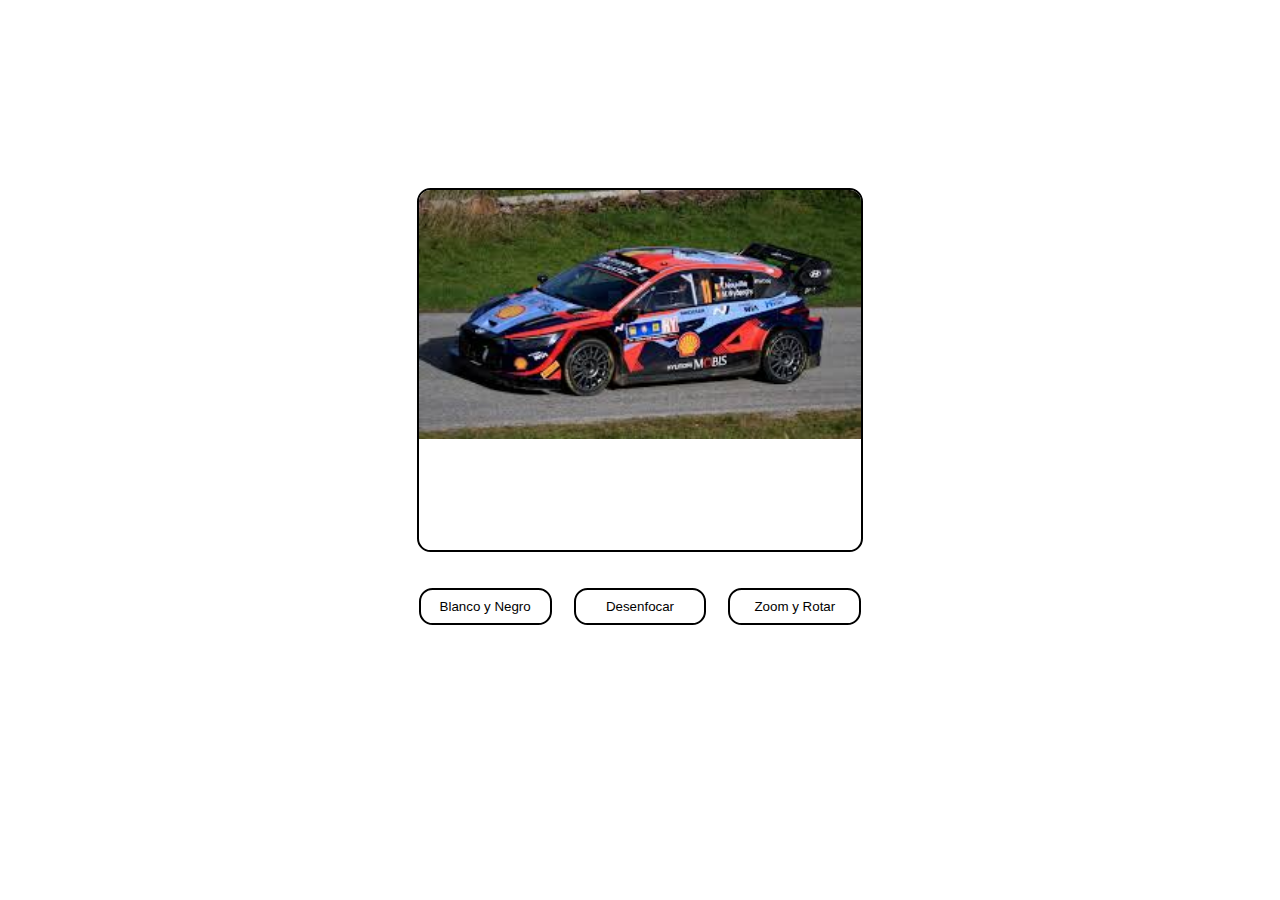
<file: 1_RepasoConceptos/index.html>
<!DOCTYPE html>
<html lang="es">
<head>
    <meta charset="UTF-8">
    <meta name="viewport" content="width=device-width, initial-scale=1.0">
    <link rel="stylesheet" href="../CSS/RP.css">
    <title>APP</title>
</head>
<body>
    <section class="sec">
        <div class="imag">
            <img src="../ML/F2.jfif" alt="" id="imag">
            <h1>(Usa los botones para interactuar conmigo)</h1>
        </div>
        <div class="butt">
            <button id="b1">Blanco y Negro
                <img class="imag-icon1" src="../ML/BN.png" alt="">
            </button>
            <button id="b2">Desenfocar
                <img class="imag-icon2" src="../ML/DF.png" alt="">
            </button>
            <button id="b3">Zoom y Rotar
                <img class="imag-icon3" src="../ML/RYT.png" alt="">
            </button>
        </div>
    </section>
    
    <script src="../JS/RP.js"></script>
</body>
</html>
</file>
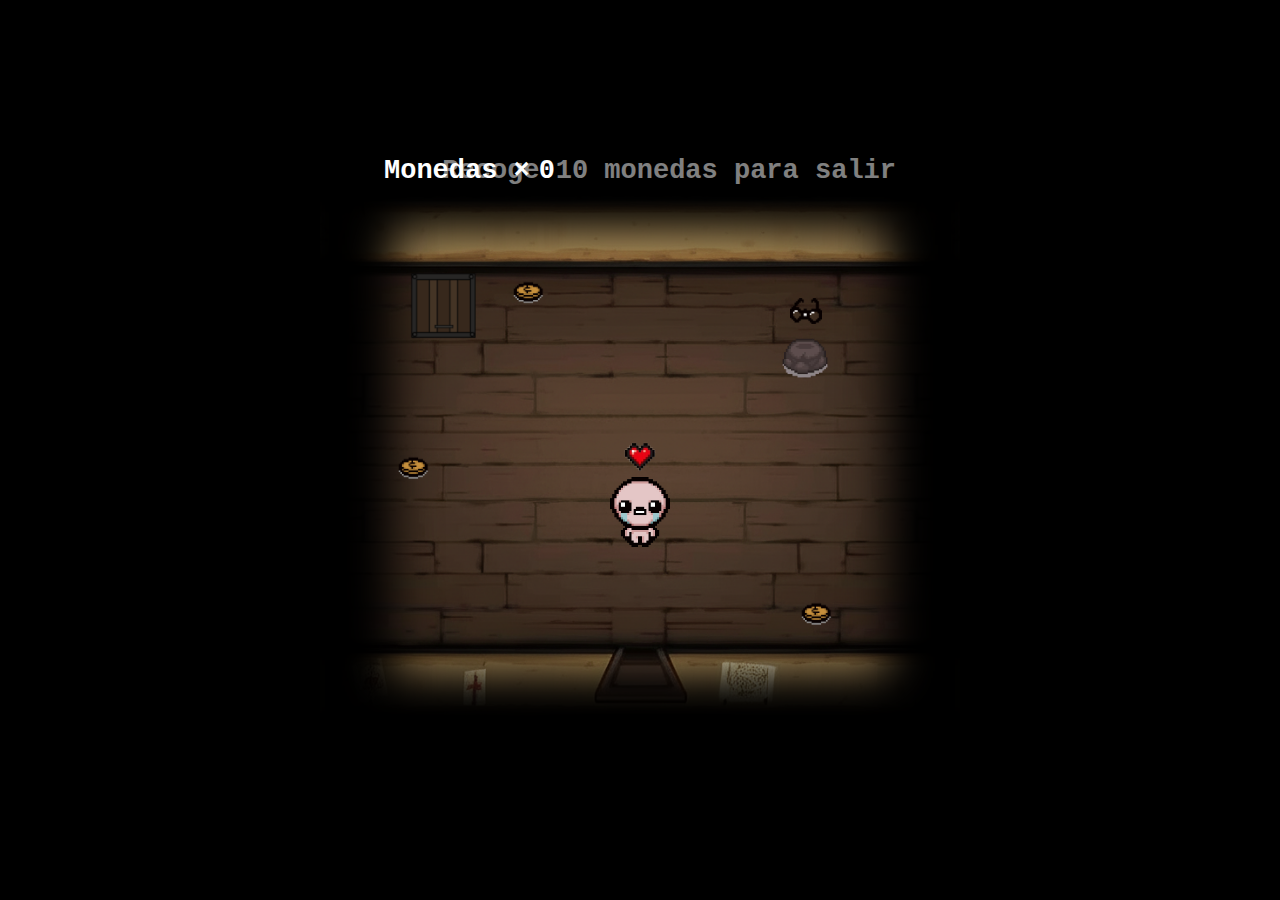
<file: 3_Poster_Individual/index.html>
<!DOCTYPE html>
<html lang="es">
<head>
    <meta charset="UTF-8">
    <meta name="viewport" content="width=device-width, initial-scale=1.0">
    <link rel="icon" href="./multimedia/favi.png">
    <link rel="stylesheet" href="./estilos.css">
    <title>TBOI</title>
</head>
<body>

    <audio id="ost" src="./audios/ost.mp3" loop autoplay></audio>
    <audio id="ost2" src="./audios/ost2.mp3" loop autoplay></audio>
    <audio id="ostGame" src="./audios/ostGame.mp3" loop autoplay></audio>


    <section class="all">
        <div class="escenario1" id="ES1">
            <img class="escot1" src="./multimedia/EscotillaCerrada.png" alt="">
            <img class="escot2 hiddenScot" src="./multimedia/EscotillaAbierta.png" alt="">
            <div class="abs isaacData">
                <img class="corazon corazonMove1" src="./multimedia/CorazónLleno.png" alt="">
                <img class="isaac" src="./multimedia/Isaac.png" alt="">
            </div>
            <img class="abs pedestal" src="./multimedia/Pedestal.png" alt="">
            <img class="abs item itemMove" src="./multimedia/item.png" alt="">
            <img class="abs monedaOne cursorM" id="monedas" src="./multimedia/Moneda.jpg" alt="">
            <img class="abs monedaTwo cursorM" id="monedas" src="./multimedia/Moneda.jpg" alt="">
            <img class="abs monedaThree cursorM" id="monedas" src="./multimedia/Moneda.jpg" alt="">
            <div class="abs monedasData">
                <h2>Monedas ×</h2>
                <h2 id="contador">0</h2>
                <h2 class="recoge">Recoge 10 monedas para salir</h2>
            </div>
            <div class="abs itemData">
                <img src="./multimedia/20  20.png" alt="" class="veinteVeinte">
            </div>
            <div class="puerta" id="puerta"></div>
        </div>


        <div class="escenario2 hidden2" id="ES2">
            <img class="abs monedaFour cursorM" id="monedas" src="./multimedia/Moneda.jpg" alt="">
            <img class="abs monedaFive cursorM" id="monedas" src="./multimedia/Moneda.jpg" alt="">
            <img class="abs monedaSix cursorM" id="monedas" src="./multimedia/Moneda.jpg" alt="">
            <img class="abs monedaSeven cursorM" id="monedas" src="./multimedia/Moneda.jpg" alt="">
            <img class="abs monedaEigth cursorM" id="monedas" src="./multimedia/Moneda.jpg" alt="">
            <img class="abs monedaNine cursorM" id="monedas" src="./multimedia/Moneda.jpg" alt="">
            <img class="abs monedaTeen cursorM" id="monedas" src="./multimedia/Moneda.jpg" alt="">
            <div class="abs monedasData">
                <h2>Monedas ×</h2>
                <h2 id="contador2">0</h2>
                <h2 class="recoge2">Recoge 10 monedas para salir</h2>
            </div>
            <div class="abs isaacData2">
                <img class="corazon2 corazonMove1" src="./multimedia/CorazónLleno.png" alt="">
                <img class="isaac2" src="./multimedia/Isaac.png" alt="">
            </div>
            <img class="abs enemigo cursorEN" src="./multimedia/Pinchos.png" alt="">
            <img class="abs enemigo2 ENdisable cursorEN" src="./multimedia/Pinchos.png" alt="">
            <div class="puerta2" id="puerta2"></div>

            <img src="./multimedia/bolaDpapel.png" alt="" class="bola" id="bola">
        </div>


        <div class="escenario3 hidden3">
            <img src="./multimedia/isaacMuerto.png" alt="" class="isaacM cursorIM">
            <h3 class="hablar hablarHidden">¿Por qué?</h3>
        </div>


        <div class="gano gano2">
            <h1>¡Felicidades!</h1>
            <h2 class="repetir">De nuevo</h2>
        </div>


        <section class="noP hiddenP"> 
            <div class="hiddenhoja otroJuego" id="otroJuego">
                <img src="./multimedia/moneda3.png" alt="" class="monedaFeliz">
                <h2 class="equis">×</h2>
                <p class="monedaText">Al fin me desarrugas...</p>
                <h2 class="seguir"><strong>⇾</strong></h2>
                <a href="../MiniCoin/index.html" class="jugar hiddenhoja">Jugar</a>
            </div>
        </section>

    </section>
    
    <script src="./javaS.js"></script>

</body>
</html>
</file>
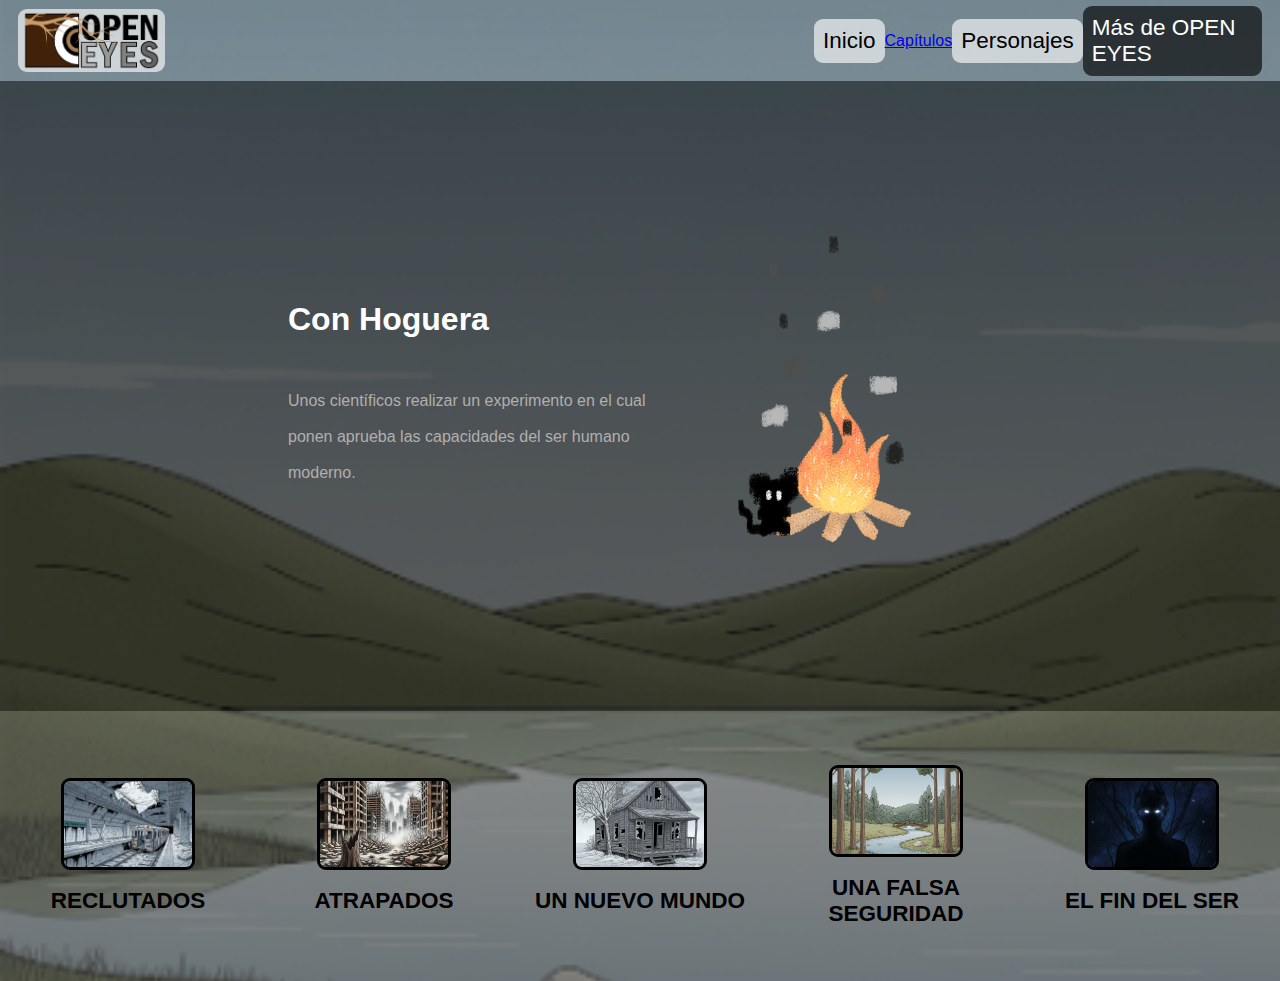
<file: 6_Base_Datos_Comic/index.html>
<!DOCTYPE html>
<html lang="es">
<head>
    <meta charset="UTF-8">
    <meta name="viewport" content="width=device-width, initial-scale=1.0">
    <link rel="stylesheet" href="./style.css">
    <title>Con Hoguera - Comic</title>
</head>
<body>
    <section class="fondoTwo">
    </section>

    <section class="todoTwo" id="todo">
        <header>
            <img src="./assets/openEyes.png" alt="">
            <div class="menu">
                <a class="inicio" href="">Inicio</a>
                <a href="./indexLink/index.html" class="cap">Capítulos</a>
                <p>Personajes</p>
                <a class="openEyes" href="">Más de OPEN EYES</a>
            </div>
        </header>

        <section class="infoComic" id="infoComic">
        </section>

        <section class="capsTwo" id="caps">
        </section>

    </section>
    
    <script src="./base.js"></script>
    <script src="./app.js"></script>
</body>
</html>
</file>
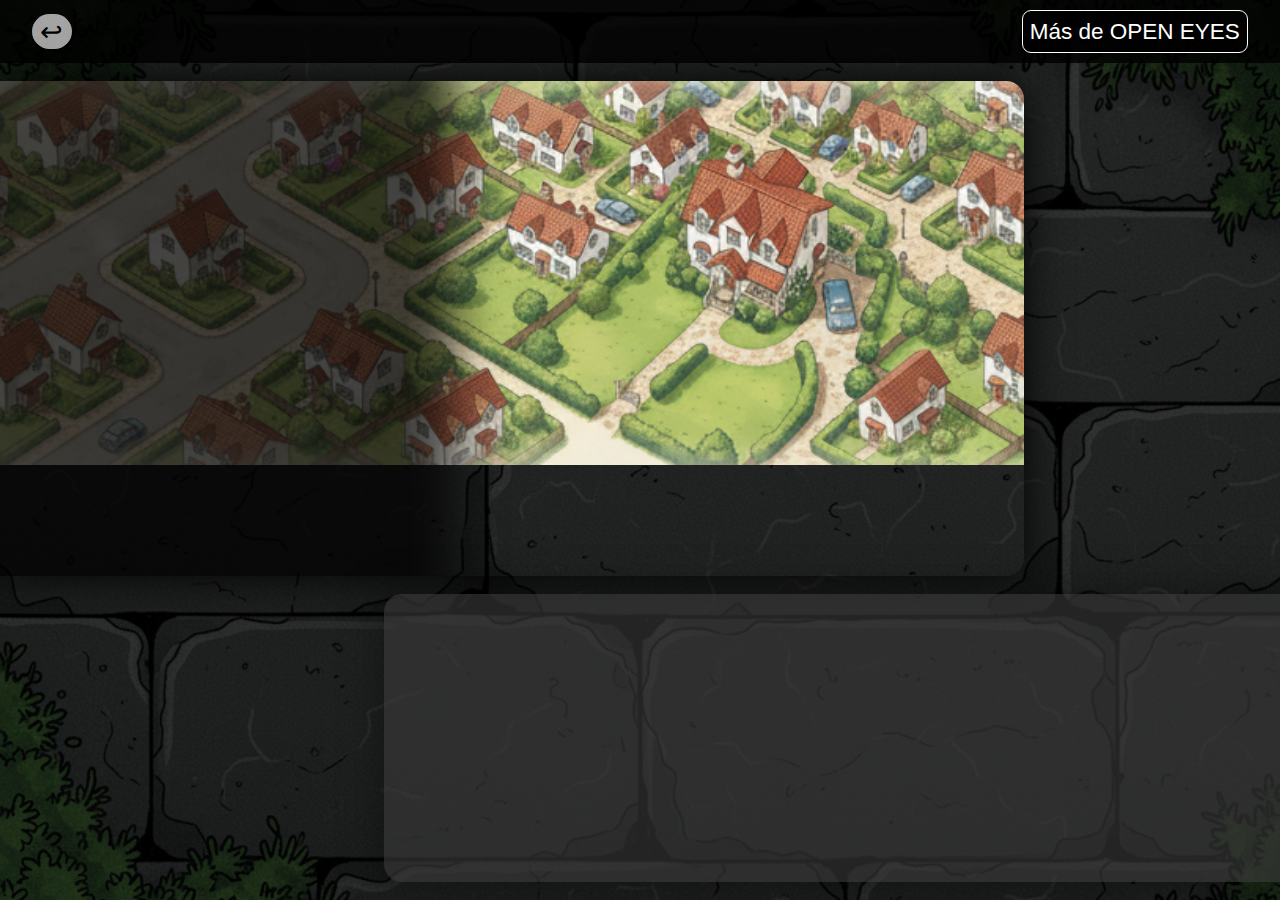
<file: 6_Base_Datos_Comic/indexLink/index.html>
<!DOCTYPE html>
<html lang="es">
<head>
    <meta charset="UTF-8">
    <meta name="viewport" content="width=device-width, initial-scale=1.0">
    <link rel="stylesheet" href="../estilos/styleTwo.css">
    <title>Con Hoguera - Caps</title>
</head>
<body>
    <section class="cabeza">
        <header>
            <a href="../index.html" class="atras">↩</a>
             <a class="openEyes" href="">Más de OPEN EYES</a>
        </header>
    </section>

    <section class="infoCap">
        <div class="square">
            <div class="blackSquare" id="blackSquare">
            </div>
        </div>
    </section>

    <section class="restCaps" id="secDCaps">
        <div class="divCaps2" id="capsN">
        </div>
    </section>
    
    <script src="../base.js"></script>
    <script src="../appTwo.js"></script>
</body>
</html>
</file>
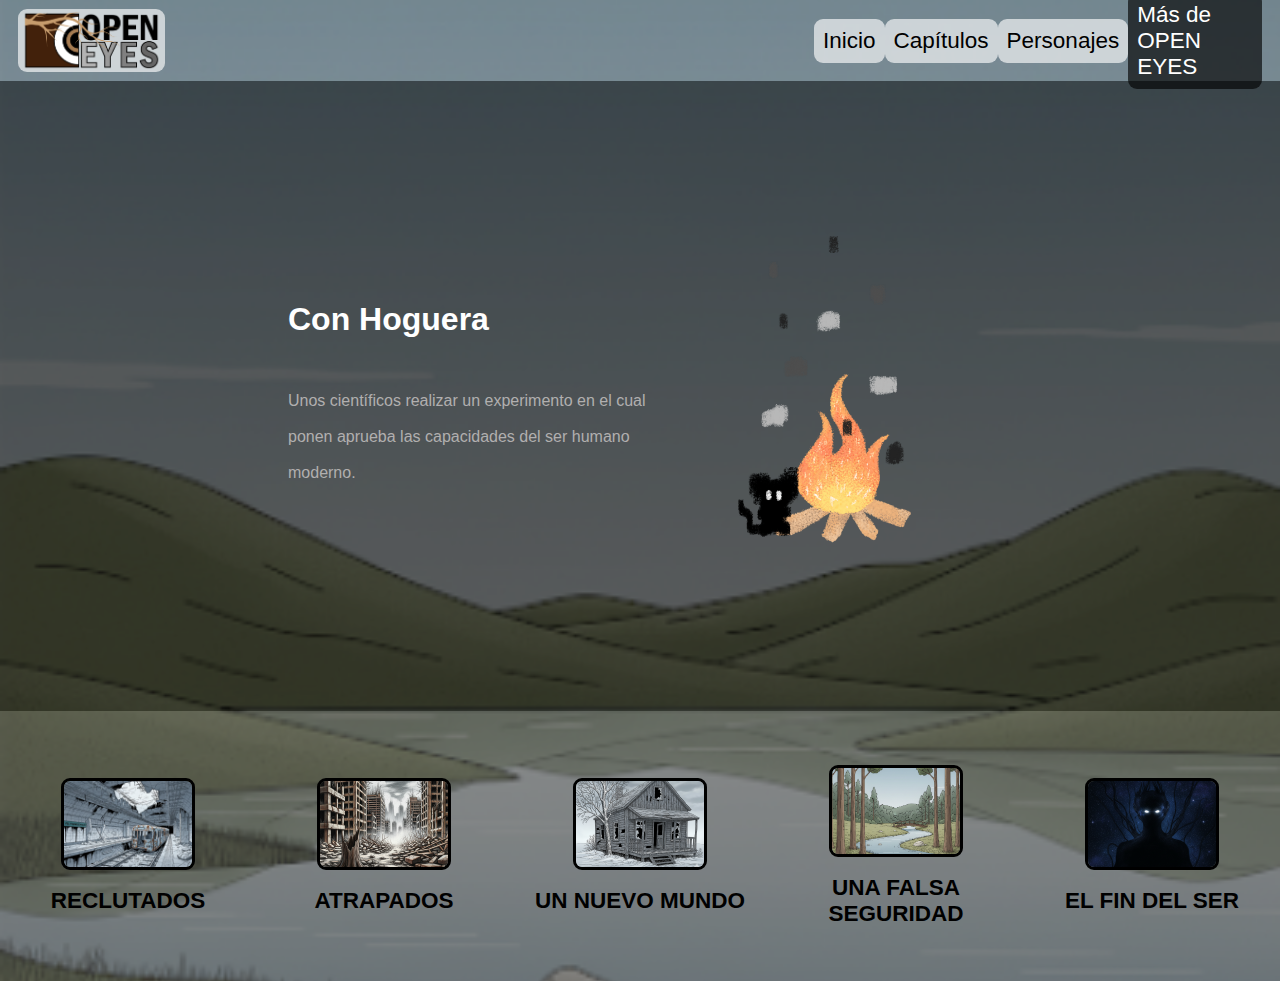
<file: 6_Base_Datos_Comic/index-2.html>
<!DOCTYPE html>
<html lang="es">
<head>
    <meta charset="UTF-8">
    <meta name="viewport" content="width=device-width, initial-scale=1.0">
    <link rel="stylesheet" href="./style.css">
    <title>Con Hoguera - Comic</title>
</head>
<body>
    <section class="fondoTwo">
    </section>

    <section class="todoTwo" id="todo">
        <header>
            <img src="./assets/openEyes.png" alt="">
            <div class="menu">
                <a class="inicio" href="">Inicio</a>
                <p>Capítulos</p>
                <p>Personajes</p>
                <a class="openEyes" href="">Más de OPEN EYES</a>
            </div>
        </header>

        <section class="infoComic" id="infoComic">
        </section>

        <section class="capsTwo" id="caps">
        </section>

    </section>
    
    <script src="./base.js"></script>
    <script src="./app.js"></script>
</body>
</html>
</file>
<file: CSS/RP.css>
.sec{
    width: 100%;
    display: flex;
    position: relative;
    top: 20vh;
    align-items: center;
    flex-direction: column;
    gap: 4vh;
}
.imag{
    width: 35%;
    overflow: hidden;
    border: solid .3vh;
    border-radius: 1.5vh;
    transition: ease .3s;
    height: 40vh;
}
.imag:hover h1{
    display: block;
    transition: ease .3s;
}
.imag h1{
    font-family: sans-serif;
    font-size: 3vh;
    position: relative;
    text-align: center;
    color: white;
    top: -40vh;
    display: none;
    transition: ease .3s;
}
#imag{
    width: 100%;
    transition: ease .3s;
}
.BN{
    filter: grayscale(100%);
    transition: ease .3s;
}
.Blur{
    filter: blur(1vh);
    transition: ease .3s;
}
.Rot_Scl{
    transform: scale(105%) rotate(2deg);
    transition: ease .3s;
}
.butt{
    display: flex;
    width: 35%;
    justify-content: space-between;
}
#b1:hover .imag-icon1{
    display: block;
}
#b2:hover .imag-icon2{
    display: block;
}
#b3:hover .imag-icon3{
    display: block;
}
.imag-icon1{
    display: none;
    width: 20%;
    animation: iconOne infinite 1s ease;
}
@keyframes iconOne{
    50%{
        transform: scaleX(-1);
    }
}
.imag-icon2{
    display: none;
    width: 20%;
    animation: iconTwo infinite 1s ease;
}
@keyframes iconTwo{
    50%{
        filter: blur(.5vh);
    }
}
.imag-icon3{
    display: none;
    width: 20%;
    animation: iconThree infinite 1s ease;
}
@keyframes iconThree{
    50%{
        transform: rotate(180deg) scale(80%);
    }
}
#b1, #b2, #b3{
    padding: 1vh;
    display: flex;
    height: max-content;
    gap: 2vh;
    flex-direction: column;
    justify-content: center;
    align-items: center;
    width: 30%;
    background-color: white;
    border: solid .3vh;
    border-radius: 1.5vh;
    font-family: sans-serif;
    transition: ease .3s;
}
#b1:hover, #b2:hover, #b3:hover{
    background-color: rgb(232, 232, 232);
}
.change{
    color: black;
    transform: scale(105%);
    box-shadow: 0 0 1vh .1vh rgb(103, 103, 103);
    transition: ease .3s;
}
</file>
<file: 3_Poster_Individual/estilos.css>
*{
    margin: 0;
    padding: 0;
}
.all{
    background-color: black;
    width: 100%;
    height: 100vh;
    display: flex;
    flex-direction: column;
    justify-content: center;
    align-items: center;
    overflow: hidden;
}
.escenario1{
    position: absolute;
    background-image: url(./multimedia/Home.png);
    background-position: center;
    background-size: cover;
    background-repeat: no-repeat;
    width: 50%;
    height: 65vh;
    box-shadow: inset 0 0 5vh 8vh black;
    overflow: hidden;
    transition: ease 1s;
}
.escenario2{
    position: absolute;
    background-image: url(./multimedia/HomeTwo.png);
    background-position: center;
    background-size: cover;
    background-repeat: no-repeat;
    width: 50%;
    height: 65vh;
    box-shadow: inset 0 0 5vh 8vh black;
    transition: ease 1s;
}
.abs{
    position: absolute;
}
.hidden1{
    position: absolute;
    background-image: url(./multimedia/Home.png);
    background-position: center;
    background-size: cover;
    background-repeat: no-repeat;
    top: -100%;
    width: 50%;
    height: 65vh;
    box-shadow: inset 0 0 5vh 8vh black;
    overflow: hidden;
    transition: ease 1s;
    opacity: 0;
}
.hidden2{
    position: absolute;
    background-image: url(./multimedia/HomeTwo.png);
    background-position: center;
    background-size: cover;
    background-repeat: no-repeat;
    top: -100%;
    width: 50%;
    height: 65vh;
    box-shadow: inset 0 0 5vh 8vh black;
    overflow: hidden;
    transition: ease 1s;
    opacity: 0;
}

.pedestal{
    width: 8.5%;
    right: 20%;
    top: 30%;
}
.item{
    width: 5%;
    right: 21.6%;
    top: 24%;
    cursor: pointer;
}
.itemMove{
    animation: infinite 1.5s itemMove ease;
}

@keyframes itemMove{
    50%{
        transform: translateY(1vh);
    }
}

#monedas{
    width: 5%;
}
.cursorM{
    cursor: pointer;
}
.monedaOne{
    top: 20%;
    left: 30%;
}
.monedaTwo{
    top: 50%;
    left: 12%;
}
.monedaThree{
    top: 75%;
    right: 20%;
}
.monedaFour{
    top: 70%;
    right: 20%;
}
.monedaFive{
    top: 65%;
    right: 30%;
}
.monedaSix{
    top: 20%;
    right: 15%;
}
.monedaSeven{
    top: 72%;
    left: 25%;
}
.monedaEigth{
    top: 20%;
    left: 20%;
}
.monedaNine{
    top: 30%;
    left: 30%;
}
.monedaTeen{
    top: 60%;
    left: 40%;
}
.monedasData{
    display: flex;
    color: white;
    width: 100%;
    gap: 1vh;
    height: 3vh;
    justify-content: start;
    align-items: center;
    font-size: 2vh;
    font-family: 'Courier New', Courier, monospace;
    left: 10%;
}
.isaacData{
    width: 10%;
    height: 10vh;
    display: flex;
    justify-content: center;
    align-items: center;
    flex-direction: column;
    top: 50%;
    left: 45%;
}
.isaacData2{
    width: 10%;
    height: 10vh;
    display: flex;
    justify-content: center;
    align-items: center;
    flex-direction: column;
    top: 25%;
    left: 45%;
}
.isaac{
    width: 100%;
}
.corazon{
    width: 50%;
    transition: ease .5s;
}
.corazonMove1{
    animation: CRM1 infinite ease 1s;
}

@keyframes CRM1{
    50%{
        transform: scale(110%);
    }
}
.corazonMove2{
    animation: CRM2 infinite ease .5s;
}
.corazonMuerto{
    scale: 0;
    transition: ease .5s;
}

@keyframes CRM2{
    50%{
        transform: scale(118%);
    }
}

.veinteVeinte{
    width: 50%;
}
.itemData{
    top: 15%;
    width: 100%;
    display: flex;
    flex-direction: column;
    justify-content: center;
    align-items: center;
    opacity: 0;
    scale: 0;
}

.itemDataAnimation{
    animation: forwards 3s ease-in itemDT;
    scale: 100%;
}
.monedaGrab{
    animation: forwards .5s ease-out monedaGR;
}

@keyframes itemDT{
    0%{
        transform: translateX(-100%) scale(10%);
        opacity: 0;
    }
    5%{
        transform: translateX(0) scale(100%);
        opacity: 1;
    }
    95%{
        transform: translateX(0) scale(100%);
        opacity: 1;
    }
    100%{
        transform: translateX(100%) scale(10%);
        opacity: 0;
    }
}

@keyframes monedaGR{
    25%{
        transform: rotate(-10deg) translateY(-1vh);
    }
    50%{
        transform: rotate(0deg) translateY(-1vh);
        opacity: 1;
    }
    100%{
        opacity: 0;
        display: none;
    }
}

.itemGrab{
    animation: forwards 3s itemGR ease-in;
}

@keyframes itemGR {
    5%{
        transform: scale(500%) translateX(-100%);
        top: 60%;
    }
    25%{
        transform: scale(530%) translateX(-95%);
        top: 60%;
    }
    50%{
        transform: scale(500%) translateX(-100%);
        top: 60%;
    }
    75%{
        transform: scale(530%) translateX(-95%);
        top: 60%;
    }
    90%{
        transform: scale(500%) translateX(-100%);
        top: 60%;
        opacity: 1;
    }
    100%{
        transform: scale(0) translateX(-100%);
        top: 60%;
        opacity: 0;
    }
}

.puerta{
    position: absolute;
    width: 8%;
    height: 10vh;
    bottom: 0;
    left: 46%;
    cursor: pointer;
}
.contadorCL{
    animation: forwards .5s ease-in-out MonedaClick;
}

@keyframes MonedaClick{
    50%{
        transform: translateY(1vh);
        color: yellow;
    }
}

.isaacMove1{
    animation: ease 6s isaacItem;
}

@keyframes isaacItem {
    20%{
        transform: translateY(-180%) translateX(155%);
    }
    70%{
        transform: translateY(-180%) translateX(155%);
    }
}

.enemigo{
    width: 12%;
    bottom: 18%;
    left: 12%;
}
.enemigo2{
    width: 12%;
    bottom: 18%;
    left: 12%;
}
.ENdisable{
    display: none;
}
.cursorEN{
    cursor: pointer;
}
.puerta2{
    position: absolute;
    width: 8%;
    height: 10vh;
    top: 0;
    left: 46%;
    cursor: pointer;
}
.isaac2{
    width: 100%;
}
.corazon2{
    width: 50%;
    transition: ease .5s;
}
.isaacPincho1{
    animation: 4s ease P1;
}
.isaacPincho2{
    animation: 4s ease P2 forwards;
}

@keyframes P1{
    50%{
        transform: translateY(150%) translateX(-250%);
        opacity: 1;
    }
    51%{
        transform: translateY(150%) translateX(-250%);
        opacity: 0;
    }
    52%{
        transform: translateY(150%) translateX(-250%);
        opacity: 1;
    }
    53%{
        transform: translateY(150%) translateX(-250%);
        opacity: 0;
    }
    54%{
        transform: translateY(150%) translateX(-250%);
        opacity: 1;
    }
}
@keyframes P2{
    50%{
        transform: translateY(150%) translateX(-250%);
        opacity: 1;
    }
    51%{
        transform: translateY(150%) translateX(-250%);
        opacity: 0;
    }
    52%{
        transform: translateY(150%) translateX(-250%);
        opacity: 1;
    }
    53%{
        transform: translateY(150%) translateX(-250%);
        opacity: 0;
    }
    54%{
        transform: translateY(150%) translateX(-250%);
        opacity: 1;
        scale: 100%;
    }
    100%{
        transform: translateY(-120%) translateX(-500%);
        opacity: 0;
        scale: 0;
    }
}

.chao{
    display: none;
}

.escenario3{
    position: absolute;
    background-image: url(./multimedia/CasaPodrida.png);
    background-position: center;
    background-size: cover;
    background-repeat: no-repeat;
    width: 50%;
    height: 65vh;
    box-shadow: inset 0 0 5vh 8vh black;
    overflow: hidden;
    transition: ease 1s;
    display: flex;
    justify-content: center;
    align-items: center;
    animation: 10s infinite sombraH3 ease-in-out;
}
.hidden3{
    position: absolute;
    background-image: url(./multimedia/CasaPodrida.png);
    background-position: center;
    background-size: cover;
    background-repeat: no-repeat;
    width: 50%;
    height: 65vh;
    box-shadow: inset 0 0 5vh 8vh black;
    overflow: hidden;
    transition: ease 1s;
    display: flex;
    justify-content: center;
    align-items: center;
    animation: 10s infinite sombraH3 ease-in-out;
    top: -100%;
    opacity: 0;
    transition: ease 1s;
}
.isaacM{
    width: 10%;
    animation: 10s infinite sombraIsaac ease-in-out;
}
.cursorIM{
    cursor: pointer;
}

@keyframes sombraH3{
    30%{
        box-shadow: inset 0 0 5vh 8vh black;
    }
    50%{
        box-shadow: inset 0 0 15vh 15vh black;
    }
    70%{
        box-shadow: inset 0 0 5vh 8vh black;
    }
}
@keyframes sombraIsaac{
    30%{
        opacity: 1;
    }
    50%{
        opacity: .5;
    }
    70%{
        opacity: 1;
    }
}

.hablar{
    position: absolute;
    color: rgba(136, 118, 94, 0.504);
    font-family: 'Courier New', Courier, monospace;
    transition: .5s ease;
    top: 32%;
}
.hablarHidden{
    opacity: 0;
    transition: .5s ease;
    scale: 0;
}

.escot1, .escot2{
    position: absolute;
}
.escot1{ 
    width: 18%;
    top: 15%;
    left: 10%;
}
.clickScot{
    cursor: pointer;
}
.escot2{ 
    width: 18%;
    top: -4.5%;
    left: 10%;
    cursor: pointer;
}
.hiddenScot{
    display: none;
}
.recoge{
    opacity: .5;
    position: absolute;
    right: 20%;
}
.recoge2{
    opacity: .5;
    position: absolute;
    right: 20%;
}

.isaacSeVa{
    animation: forwards 3s chao ease;
}

@keyframes chao {
    70%{
        opacity: 1;
    }
    100%{
        opacity: 0;
        transform: translateY(-220%) translateX(-305%);
    }
}
.escenario11{
    animation: forwards 6s borroso ease;
}

@keyframes borroso {
    100%{
        filter: blur(1vh);
    }
}
.hiddenFinal{
    scale: 150%;
    opacity: 0;
    transition: ease 1s;
}

.gano{
    width: 100%;
    height: 100vh;
    position: absolute;
    color: white;
    display: flex;
    justify-content: center;
    gap: 10vh;
    flex-direction: column;
    align-items: center;
    font-family: 'Courier New', Courier, monospace;
    transition: ease 1s;
}
.gano2{
    scale: 0;
    transition: ease 1s;
}
.gano h1{
    font-size: 7vh;
    animation: infinite ease-in-out textoGano 3s;
}
.repetir{
    background-color: rgb(255, 255, 255);
    padding: 1vh 2vh;
    border-radius: 1vh;
    color: black;
    cursor: pointer;
    transition: ease .3s;
}
.repetir:hover{
    background-color: rgb(189, 187, 187);
    transition: ease .3s;
}

@keyframes textoGano {
    50%{
        scale: 110%;
    }
}

.bola{
    width: 4%;
    position: absolute;
    right: 20%;
    top: 50%;
    cursor: pointer;
    animation: bola infinite ease-in 3s;
    opacity: .8;
}
.hojaSuelo{
    width: 5%;
    position: absolute;
    right: 20%;
    top: 50%;
    cursor: pointer;
    transform: rotate(5deg);
    animation: game infinite ease 2s;
}
@keyframes bola {
    5%{
        transform: rotate(0);
    }
    10%{
        transform: rotate(5deg);
    }
    15%{
        transform: rotate(-5deg);
    }
    20%{
        transform: rotate(0);
    }
    50%{
        transform: rotate(0);
    }
    55%{
        transform: rotate(5deg);
    }
    60%{
        transform: rotate(-5deg);
    }
    65%{
        transform: rotate(0);
    }
    85%{
        transform: translateY(0);
    }
    90%{
        transform: translateY(-2vh);
    }
    100%{
        transform: translateY(0vh);
    }
}
@keyframes game {
    50%{
        opacity: .7;
    }
}

.otroJuego{
    display: flex;
    position: absolute;
    justify-content: center;
    gap: 5vh;
    flex-direction: column;
    align-items: center;
    background-image: url(./multimedia/Papel.png);
    width: 20%;
    height: 50vh;
    background-repeat: no-repeat;
    background-size: cover;
    background-position: center bottom 45%;
    transition: ease .5s;
    font-family: 'Courier New', Courier, monospace;
    rotate: 5deg;
    scale: 15%;
    transform: translateX(450%);
    transition: ease 1.3s;
}
.aparece{
    animation: ease 1s aparece forwards;
}
@keyframes aparece{
    35%{
        transform: translateX(0);
    }
    100%{
       transform: translateX(0);
       scale: 100%;
    }
}
.hiddenhoja{
    display: none;
}

.monedaFeliz{
    width: 40%;
}
.equis{
    position: absolute;
    top: 10%;
    right: 15%;
    cursor: pointer;
}
.seguir{
    position: absolute;
    right: 15%;
    bottom: 15%;
    cursor: pointer;
}
.monedaText{
    width: 80%;
    text-align: center;
}
.borroso{
    filter: blur(1.5vh) grayscale(50%);
}
.jugar{
    color: black;
    text-decoration: none;
}
.noP{
    width: 100%;
    height: 100vh;
    position: absolute;
    display: flex;
    justify-content: center;
    align-items: center;
}
.hiddenP{
    display: none;
}
</file>
<file: 6_Base_Datos_Comic/style.css>
*{
    margin: 0;
    padding: 0;
}
body{
    height: 100vh;
}
.fondo{
    background: url(./assets/fondoTodo.png);
    width: 100%;
    height: 100vh;
    background-repeat: repeat;
    background-size: cover;
    background-position: center;
}
.fondoTwo{
    background: url(./assets/fondoTodo.png);
    width: 100%;
    height: 109vh;
    background-repeat: repeat;
    background-size: cover;
    background-position: center;
}
.todoTwo{
    position: relative;
    top: -109vh;
}
.todo{
    position: relative;
    top: -100vh;
}
header{
    display: flex;
    width: 100%;
    height: 7vh;
    background-color: rgba(58, 58, 58, 0.322);
    padding: 1vh 0 1vh 0;
    justify-content: space-between;
}
header img{
    margin-left: 2vh;
    background-color: rgba(255, 255, 255, 0.634);
    border-radius: 1vh;
}
.menu{
    margin-right: 2vh;
    display: flex;
    width: 35%;
    justify-content: space-between;
    align-items: center;
    font-family: sans-serif;
}
.inicio{
    text-decoration: none;
    color: black;
    font-size: 2.5vh;
    background-color: rgba(255, 255, 255, 0.634);
    border-radius: 1vh;
    padding: 1vh;
    transition: ease .5s;
}
.inicio:hover{
    background-color: rgb(255, 255, 255);
    transition: ease .5s;
}
.openEyes{
    text-decoration: none;
    color: white;
    font-size: 2.5vh;
    background-color: rgba(0, 0, 0, 0.634);
    border-radius: 1vh;
    padding: 1vh;
    transition: ease .5s;
}
.openEyes:hover{
    background-color: rgb(0, 0, 0);
    transition: ease .5s;
}
.menu p{
    font-size: 2.5vh;
    background-color: rgba(255, 255, 255, 0.634);
    border-radius: 1vh;
    padding: 1vh;
    cursor: pointer;
    transition: ease .5s;
}
.menu p:hover{
    background-color: rgb(255, 255, 255);
    transition: ease .5s;
}

.infoComic{
    background-color: rgba(0, 0, 0, 0.607);
    width: 100%;
    height: 70vh;
    display: flex;
    justify-content: center;
    align-items: center;
    font-family: sans-serif;
}
.infoComic img{
    width: 25%;
}
.descrip{
    display: flex;
    flex-direction: column;
    width: 30%;
    gap: 5vh;
}
.descrip h1{
    color: white;
}
.descrip p{
    color: rgb(177, 175, 175);
    line-height: 4vh;
}

.caps{
    display: flex;
    align-items: center;
    width: 100%;
    justify-content: space-evenly;
    background-color: rgba(58, 58, 58, 0.559);
    height: 21vh;
}
.eps{
    width: 12%;
    border-radius: 1vh;
    height: 15vh;
    display: flex;
    justify-content: center;
    align-items: center;
    flex-direction: column;
    font-family: sans-serif;
    gap: 2vh;
    font-size: 1.8vh;
    text-align: center;
    cursor: pointer;
    filter: grayscale(1);
    transition: ease .5s;
    border: solid .1vh;
}
.ep1{
    background: url(./assets/postOne.png);
    color: white;
}
.eps:hover{
    filter: none;
    transform: rotate(2deg) scale(108%);
    transition: ease .5s;
}
.ep2{
    background: url(./assets/postTwo.png);
    background-position: top;
    color: rgb(157, 3, 3);
}
.ep3{
    background: url(./assets/postThree.png);
    background-position: left bottom;
    color: rgb(0, 0, 0);
}
.ep4{
    background: url(./assets/postFour.png);
    background-position: center top;
    color: rgb(63, 72, 83);
}
.ep5{
    background: url(./assets/postfive.png);
    color: white;
}

.capsTwo{
    display: flex;
    align-items: center;
    width: 100%;
    justify-content: space-evenly;
    background-color: rgba(58, 58, 58, 0.559);
    height: 30vh;
}
.capitulosTwo{
    width: 100%;
    display: flex;
    justify-content: center;
    align-items: center;
    flex-direction: column;
    gap: 2vh;
    transition: ease.5s;
}
.capitulosTwo:hover{
    scale: 108%;
    transition: ease.5s;
}
.capitulosTwo img{
    width: 50%;
    border-radius: 1vh;
    border: solid;
}
.capitulosTwo h2{
    text-align: center;
    font-family: sans-serif;
    font-size: 2.5vh;
}

.linkOne{
    display: flex;
    flex-direction: column;
    justify-content: center;
    align-items: center;
    gap: 2vh;
    text-decoration: none;
    color: black;
}

@media screen and (max-width:750px) {
    .menu{
        width: 70%;
    }
    .descrip{
        width: 50%;
    }
    .infoComic img{
        width: 40%;
    }
    .eps{
        font-size: 1.3vh;
        width: 15%;
        height: 12vh;
    }
}

@media screen and (max-width:500px) {
    .fondo{
        height: 169vh;
        background-position: bottom;
    }
    .fondoTwo{
        height: 209vh;
        background-position: bottom;   
    }
    .todoTwo{
        top: -209vh;
    }
    .todo{
        top: -169vh;
    }
    .menu{
        flex-direction: column;
        gap: 2vh;
    }
    .menu p{
        width: 80%;
        text-align: center;
    }
    .inicio{
        width: 80%;
        text-align: center;
    }
    .openEyes{
        width: 80%;
        text-align: center;
    }
    header{
        height: 35vh;
        flex-direction: column;
        align-items: center;
    }
    header img{
        width: 20%;
        margin-left: 0;
    }
    .infoComic{
        flex-direction: column;
        height: 70vh;
        padding-top: 2vh;
    }
    .infoComic img{
        width: 50%;
        padding-top: 2vh;
    }
    .descrip{
        width: 80%;
        text-align: center;
        font-size: 2vh;
    }
    .caps{
        height: 60vh;
        flex-direction: column;
    }
    .capsTwo{
        flex-direction: column;
        height: 100vh;
        color: white;
    }
    .capsTwo h2{
        position: absolute;
    }
    .capsTwo img{
        width: 70%;
        height: 10vh;
        object-fit: cover;
        opacity: .6;
    }
    .eps{
        width: 70%;
        height: 10vh;
        gap: 2vh;
    }
}
</file>
<file: 6_Base_Datos_Comic/estilos/styleTwo.css>
*{
    margin: 0;
    padding: 0;
}
.cuerpo{
    width: 100%;
    height: 100vh;
    background-image: url(../assets/muroGris.png);
    background-repeat: no-repeat;
    background-position: center;
    background-size: cover;
}
body{
    width: 100%;
    height: 100vh;
    background-image: url(../assets/muroGris.png);
    background-repeat: no-repeat;
    background-position: center;
    background-size: cover;
}
.cabeza{
    width: 100%;
    display: flex;
    align-items: center;
    justify-content: center;
    background-color: rgba(0, 0, 0, 0.798);
    margin-bottom: 2vh;
}
header{
    width: 95%;
    height: 7vh;
    display: flex;
    align-items: center;
    justify-content: space-between;

}
.openEyes{
    text-decoration: none;
    color: white;
    font-size: 2.5vh;
    background-color: rgba(0, 0, 0, 0.634);
    border-radius: 1vh;
    padding: .8vh;
    transition: ease .5s;
    font-family: sans-serif;
    border: solid .2vh;
}
.openEyes:hover{
    background-color: rgb(0, 0, 0);
    transition: ease .5s;
    border: solid white .2vh;
}
.atras{
    font-size: 3vh;
    width: 4vh;
    background-color: rgba(255, 255, 255, 0.634);
    border-radius: 5vh;
    padding: .2vh;
    cursor: pointer;
    transition: ease .5s;
    color: black;
    text-decoration: none;
    text-align: center;
}
.atras:hover{
    background-color: rgb(255, 255, 255);
    transition: ease .5s;
}

.infoCap{
    width: 80%;
    height: 55vh;
    border-radius: 0 2vh 2vh 0;
    background-image: url(../assets/fondoC1.png);
    background-repeat: no-repeat;
    background-size: 100%;
    background-position-x: center;
    box-shadow: 0 0 5vh black;
    transition: ease 1s;
}
.infoCap:hover{
    background-size: 110%;
    background-position-x: right;
    transition: ease 1s;
    width: 90%;
}
.infoCap:hover .square{
    width: 44%;
    transition: ease 1s;
}
.square{
    height: 55vh;
    width: 50%;
    overflow: hidden;
    transition: ease 1s;
}
.blackSquare{
    height: 55vh;
    width: 80%;
    background-color: rgba(0, 0, 0, 0.724);
    box-shadow: 0 0 5vh 5vh rgba(0, 0, 0, 0.724);
    display: flex;
    flex-direction: column;
    align-items: center;
    justify-content: center;
    color: white;
    font-family: sans-serif;
    gap: 2vh;

}
.blackSquare h1{
    font-size: 5vh;
}
.blackSquare p{
    width: 50%;
    line-height: 3vh;
    color: rgb(185, 185, 185);
}
.blackSquare a{
    width: 50%;
    background-color: white;
    color: black;
    text-decoration: none;
    text-align: center;
    padding: .5vh 0 .5vh 0;
    border-radius: 1vh;
    margin-top: 3vh;
    transition: ease .5s;
}
.blackSquare a:hover{
    background-color: gray;
    transition: ease .5s;
    scale: 105%;
}
.barra{
    width: 50%;
    height: .5vh;
    background-color: rgb(0, 0, 0);
}
.barra div{
    width: 40%;
    height: .5vh;
    background-color: white;
}

.restCaps{
    width: 100%;
    height: 32vh;
    display: flex;
    justify-content: end;
}
.divCaps{
    width: 70%;
    height: 32vh;
    background-color: rgba(56, 56, 56, 0.644);
    margin-top: 2vh;
    border-radius: 2vh 0 0 2vh;
    box-shadow: 0 0 5vh rgba(0, 0, 0, 0.418);
    display: flex;
    justify-content: space-evenly;
    align-items: center;
    transition: ease 1s;
}
.divCaps:hover{
    transition: ease 1s;
    width: 80%;
}
.cap{
    width: 15%;
    height: 28vh;
    display: flex;
    align-items: end;
    border-radius: 1vh;
    box-shadow: 0 0 2vh black;
    overflow: hidden;
    opacity: .7;
    transition: ease.6s;
}
.cap:hover{
    transition: ease.6s;
    opacity: 1;
    scale: 105%;
}
.cap div{
    width: 100%;
    color: white;
    font-family: sans-serif;
    text-align: center;
    display: flex;
    justify-content: center;
    align-items: center;
    height: 30%;
    background-color: rgba(0, 0, 0, 0.789);
    box-shadow: 0 0 2vh 2vh rgba(0, 0, 0, 0.789);
}
.oneCap{
    background-image: url(../assets/fondoC1.png);
    background-position: center;
    background-repeat: no-repeat;
    background-size: cover;
    border: solid green;
}
.twoCap{
    background-image: url(../assets/postTwo.png);
    background-position: center;
    background-repeat: no-repeat;
    background-size: cover;
}
.threeCap{
    background-image: url(../assets/postThree.png);
    background-position: center;
    background-repeat: no-repeat;
    background-size: cover;
}
.fourCap{
    background-image: url(../assets/postFour.png);
    background-position: center;
    background-repeat: no-repeat;
    background-size: cover;
}
.fiveCap{
    background-image: url(../assets/postfive.png);
    background-position: center;
    background-repeat: no-repeat;
    background-size: cover;
}

.divCaps2{
    width: 70%;
    height: 32vh;
    background-color: rgba(56, 56, 56, 0.644);
    margin-top: 2vh;
    border-radius: 2vh 0 0 2vh;
    box-shadow: 0 0 5vh rgba(0, 0, 0, 0.418);
    display: flex;
    justify-content: space-evenly;
    align-items: center;
    transition: ease 1s;
}
.divCaps2:hover{
    width: 80%;
}
.cap2{
    width: 20vh;
    height: 28vh;
    display: flex;
    flex-direction: column;
    align-items: center;
    justify-content: space-between;
    border-radius: 1vh;
    box-shadow: 0 0 2vh black;
    opacity: .7;
    text-align: center;
    transition: ease.6s;
    background-color: black;
    color: white;
    font-family: sans-serif;
    font-size: 2vh;
    overflow: hidden;
}
.cap2:hover{
    scale: 105%;
}
.imagenCap{
    width: 100%;
    height: 20vh;
    object-fit: cover;
}
.cap2 h3{
    margin-bottom: 2vh;
}

@media screen and (max-width: 500px) {
    body{
        height: 240vh;
    }
    .infoCap{
        width: 100%;
        display: flex;
        border-radius: 0;
        height: 30vh;
        background-size: cover;
        transition: ease 1s;
    }
    .infoCap:hover{
        background-size: 120%;
        background-position-x: center;
        transition: ease 1s;
        width: 100%;
    }
    .infoCap:hover .square{
        transition: ease 1s;
        width: 100%;
    }
    .square{
        width: 100%;
        height: 40vh;
        position: relative;
        top: 30vh;
    }
    .blackSquare{
        width: 100%;
        height: 40vh;
    }
    .blackSquare p{
        width: 90%;
    }
    .restCaps{
        position: relative;
        top: 54vh;
        justify-content: center;
        align-items: center;
    }
    .divCaps{
        border-radius: 2vh;
        width: 90%;
        height: 50vh;
        flex-direction: column;
        gap: 2vh;
        padding: 3vh 0 3vh 0;
    }
    .divCaps2{
        border-radius: 2vh;
        width: 95%;
        height: 140vh;
        flex-direction: column;
        position: relative;
        top: 48vh;
        gap: 2vh;
        padding: 3vh 0 3vh 0;
    }
    .divCaps2 div{
        width: 90%;
        display: flex;
        height: 20vh;
        flex-direction: column;
        align-items: center;
    }
    .cap2{
        width: 90%;
    }
    .cap{
        width: 90%;
        height: 10vh;
    }
    .cap div{
        font-size: 2vh;
        justify-content: center;
    }
    .divCaps:hover{
        width: 90%;
    }
    .divCaps2:hover{
        width: 95%;
    }
    .cap2 img{
        width: 100%;
        height: 13vh;
    }
}
</file>
